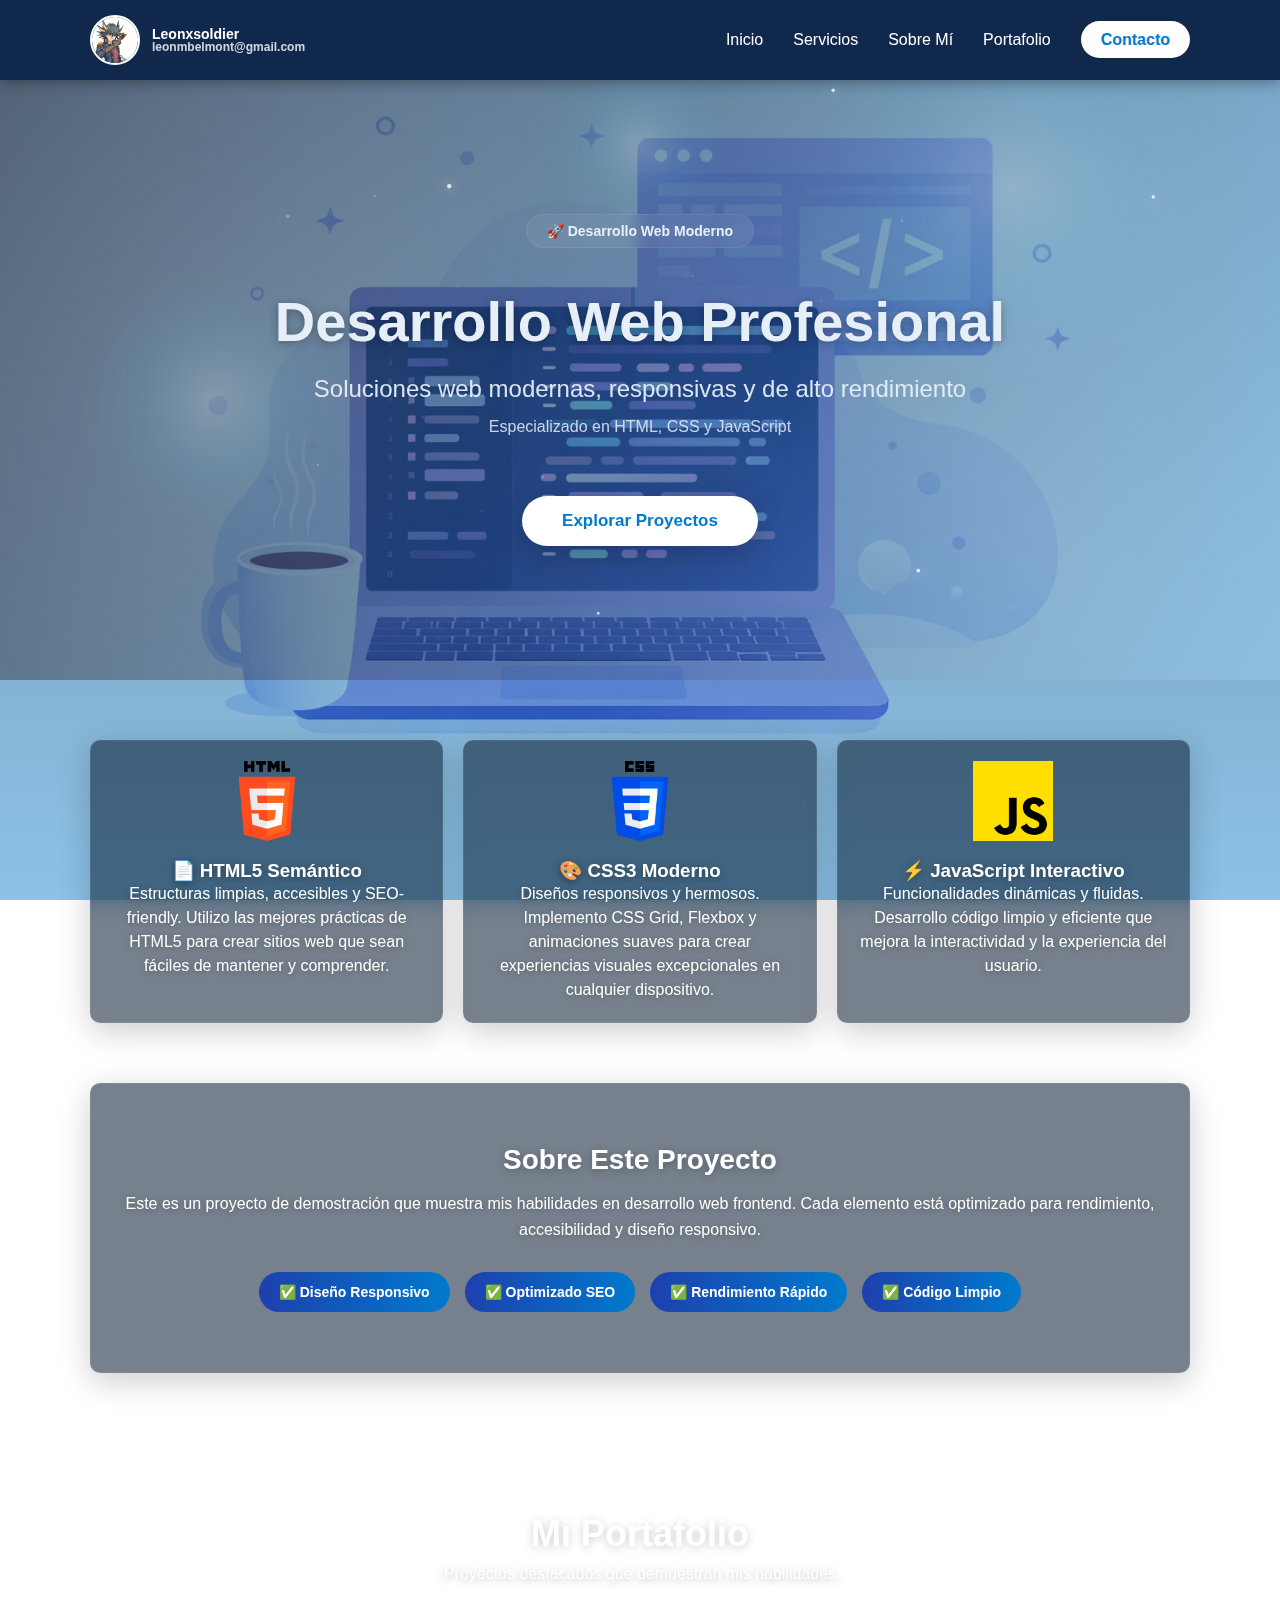
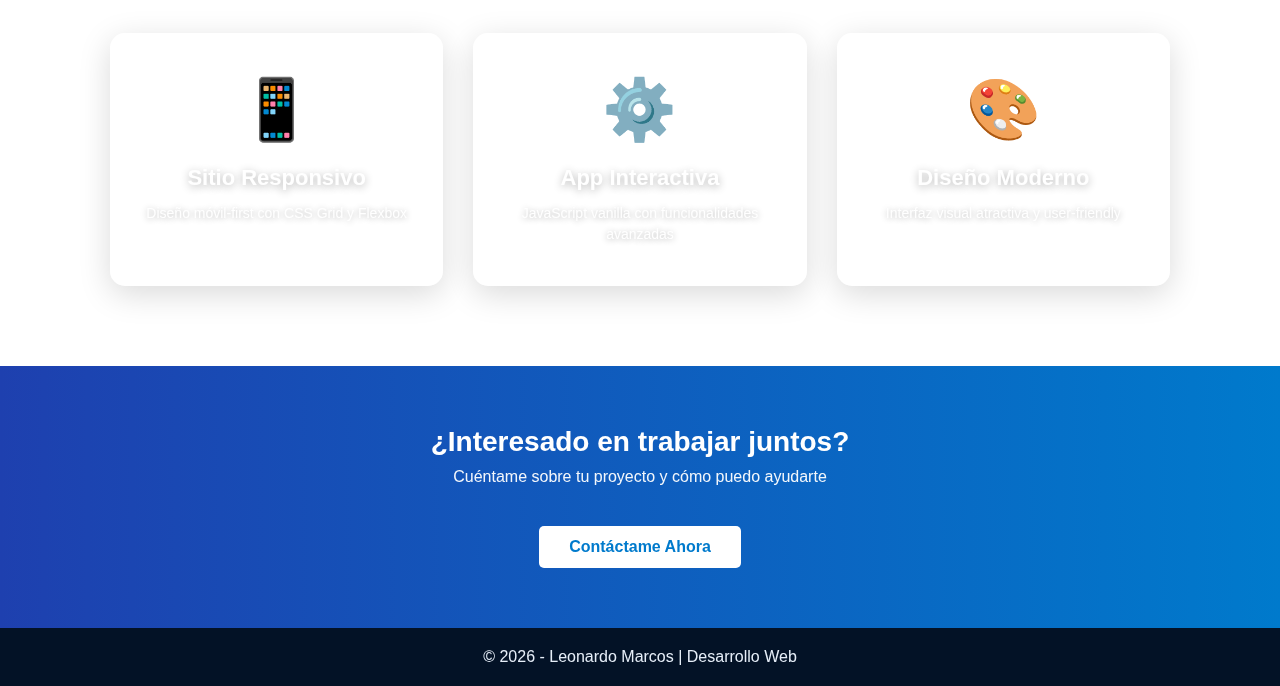
<file: DWP/index.html>
<!DOCTYPE html>
<html lang="es">
<head>
    <meta charset="UTF-8">
    <title>Mi Proyecto Web</title>
    <link rel="stylesheet" href="css/style.css">
</head>
<body>

    <!-- NAVBAR -->
    <nav class="navbar">
        <div class="nav-container">
            <!-- Perfil -->
            <a href="#inicio" class="nav-logo" aria-label="Perfil de Leonxsoldier">
                <img src="images/profile.jpg" alt="Leonxsoldier" class="logo-img">
                <div class="nav-user-info">
                    <div class="nav-user-name">Leonxsoldier</div>
                    <div class="nav-user-email">leonmbelmont@gmail.com</div>
                </div>
            </a>
            <ul class="nav-menu">
                <li><a href="index.html#inicio" class="nav-link">Inicio</a></li>
                <li><a href="index.html#servicios" class="nav-link">Servicios</a></li>
                <li><a href="about.html" class="nav-link">Sobre Mí</a></li>
                <li><a href="projects.html" class="nav-link">Portafolio</a></li>
                <li><a href="index.html#contacto" class="nav-link nav-link-btn">Contacto</a></li>
            </ul>
            <div class="hamburger">
                <span></span>
                <span></span>
                <span></span>
            </div>
        </div>
    </nav>

    <!-- HEADER -->
    <header class="hero" id="inicio">
        <img src="images/stardust.svg" alt="" class="stardust-overlay" aria-hidden="true">
        <div class="container">
            <div class="hero-badge">🚀 Desarrollo Web Moderno</div>
            <h1 class="hero-title">Desarrollo Web Profesional</h1>
            <p class="hero-subtitle">Soluciones web modernas, responsivas y de alto rendimiento</p>
            <p class="hero-description">Especializado en HTML, CSS y JavaScript</p>
            <button id="ctaBtn" class="hero-btn">Explorar Proyectos</button>
        </div>
    </header>

    <!-- SECCIÓN CONTENIDO -->
    <section class="services container" id="servicios">
        <div class="card">
            <img src="images/service1.png" alt="HTML5">
            <h3>📄 HTML5 Semántico</h3>
            <p>Estructuras limpias, accesibles y SEO-friendly. Utilizo las mejores prácticas de HTML5 para crear sitios web que sean fáciles de mantener y comprender.</p>
        </div>

        <div class="card">
            <img src="images/service2.png" alt="CSS3">
            <h3>🎨 CSS3 Moderno</h3>
            <p>Diseños responsivos y hermosos. Implemento CSS Grid, Flexbox y animaciones suaves para crear experiencias visuales excepcionales en cualquier dispositivo.</p>
        </div>

        <div class="card">
            <img src="images/service3.png" alt="JavaScript">
            <h3>⚡ JavaScript Interactivo</h3>
            <p>Funcionalidades dinámicas y fluidas. Desarrollo código limpio y eficiente que mejora la interactividad y la experiencia del usuario.</p>
        </div>
    </section>

    <!-- SECCIÓN SOBRE MÍ -->
    <section class="about container" id="sobre">
        <h2>Sobre Este Proyecto</h2>
        <p>Este es un proyecto de demostración que muestra mis habilidades en desarrollo web frontend. Cada elemento está optimizado para rendimiento, accesibilidad y diseño responsivo.</p>
        <div class="features">
            <div class="feature">✅ Diseño Responsivo</div>
            <div class="feature">✅ Optimizado SEO</div>
            <div class="feature">✅ Rendimiento Rápido</div>
            <div class="feature">✅ Código Limpio</div>
        </div>
    </section>

    <!-- SECCIÓN PORTAFOLIO -->
    <section class="portfolio container" id="portafolio">
        <h2>Mi Portafolio</h2>
        <p>Proyectos destacados que demuestran mis habilidades</p>
        <div class="portfolio-grid">
            <div class="portfolio-item">
                <div class="portfolio-image">📱</div>
                <h3>Sitio Responsivo</h3>
                <p>Diseño móvil-first con CSS Grid y Flexbox</p>
            </div>
            <div class="portfolio-item">
                <div class="portfolio-image">⚙️</div>
                <h3>App Interactiva</h3>
                <p>JavaScript vanilla con funcionalidades avanzadas</p>
            </div>
            <div class="portfolio-item">
                <div class="portfolio-image">🎨</div>
                <h3>Diseño Moderno</h3>
                <p>Interfaz visual atractiva y user-friendly</p>
            </div>
        </div>
    </section>

    <!-- CTA FINAL -->
    <section class="cta" id="contacto">
        <h2>¿Interesado en trabajar juntos?</h2>
        <p>Cuéntame sobre tu proyecto y cómo puedo ayudarte</p>
        <button id="contactBtn">Contáctame Ahora</button>
    </section>

    <!-- FOOTER -->
    <footer>
        <p>© 2026 - Leonardo Marcos | Desarrollo Web</p>
    </footer>

    <script src="js/main.js"></script>
</body>
</html>
</file>
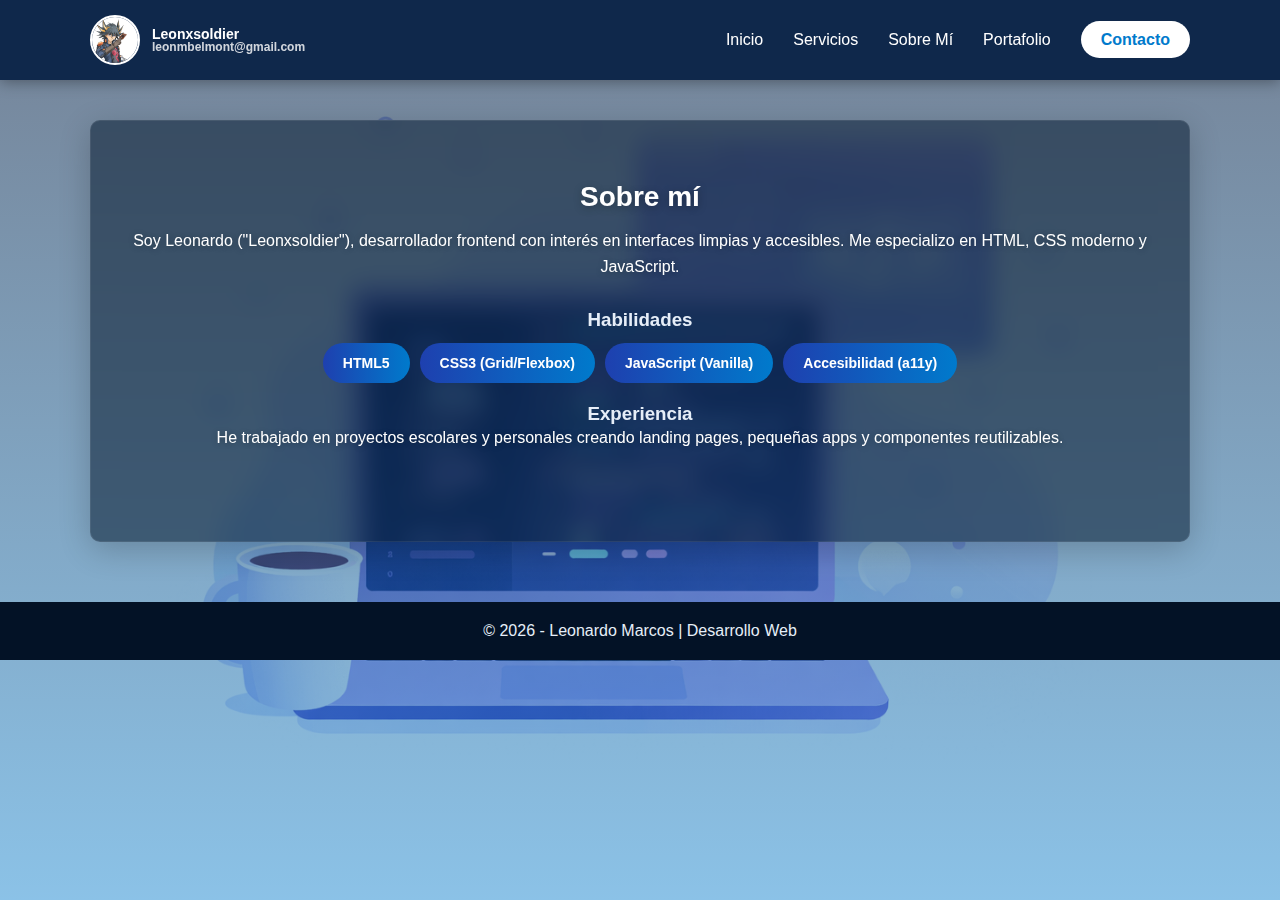
<file: DWP/about.html>
<!DOCTYPE html>
<html lang="es">
<head>
    <meta charset="UTF-8">
    <title>Sobre mí — LM Dev</title>
    <link rel="stylesheet" href="css/style.css">
</head>
<body>

    <!-- NAVBAR -->
    <nav class="navbar">
        <div class="nav-container">
            <a href="index.html" class="nav-logo">
                <img src="images/profile.jpg" alt="Leonxsoldier" class="logo-img">
                <div class="nav-user-info">
                    <div class="nav-user-name">Leonxsoldier</div>
                    <div class="nav-user-email">leonmbelmont@gmail.com</div>
                </div>
            </a>
            <ul class="nav-menu">
                <li><a href="index.html#inicio" class="nav-link">Inicio</a></li>
                <li><a href="index.html#servicios" class="nav-link">Servicios</a></li>
                <li><a href="about.html" class="nav-link">Sobre Mí</a></li>
                <li><a href="projects.html" class="nav-link">Portafolio</a></li>
                <li><a href="index.html#contacto" class="nav-link nav-link-btn">Contacto</a></li>
            </ul>
            <div class="hamburger">
                <span></span>
                <span></span>
                <span></span>
            </div>
        </div>
    </nav>

    <main class="container">
        <section class="about" style="margin-top:40px;">
            <h2>Sobre mí</h2>
            <p>Soy Leonardo ("Leonxsoldier"), desarrollador frontend con interés en interfaces limpias y accesibles. Me especializo en HTML, CSS moderno y JavaScript.</p>

            <h3>Habilidades</h3>
            <ul style="list-style: none; margin-top: 12px; display:flex; gap:10px; flex-wrap:wrap; justify-content:center;">
                <li class="feature">HTML5</li>
                <li class="feature">CSS3 (Grid/Flexbox)</li>
                <li class="feature">JavaScript (Vanilla)</li>
                <li class="feature">Accesibilidad (a11y)</li>
            </ul>

            <h3 style="margin-top:20px;">Experiencia</h3>
            <p>He trabajado en proyectos escolares y personales creando landing pages, pequeñas apps y componentes reutilizables.</p>
        </section>
    </main>

    <footer>
        <p>© 2026 - Leonardo Marcos | Desarrollo Web</p>
    </footer>

    <script src="js/main.js"></script>
</body>
</html>
</file>
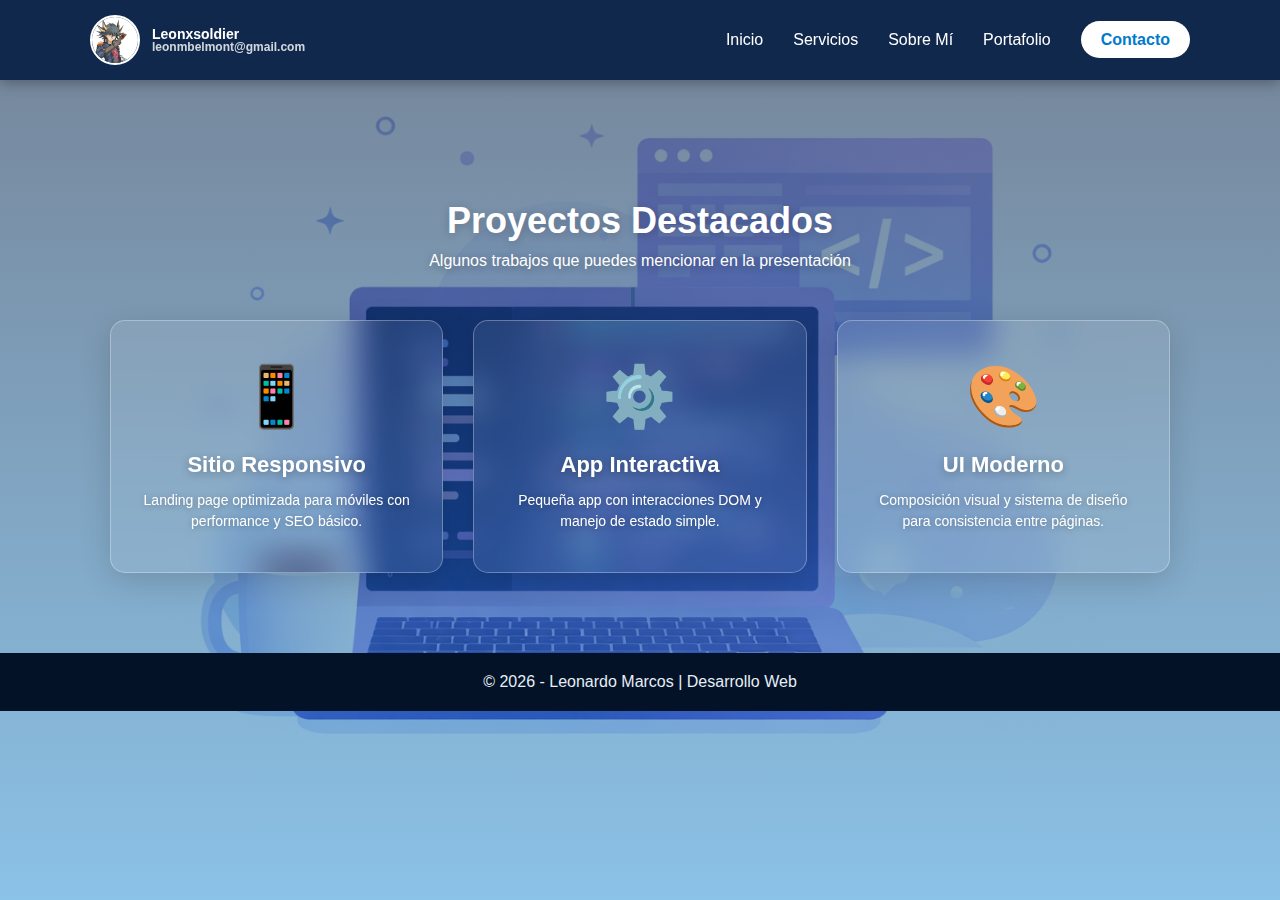
<file: DWP/projects.html>
<!DOCTYPE html>
<html lang="es">
<head>
    <meta charset="UTF-8">
    <title>Portafolio — LM Dev</title>
    <link rel="stylesheet" href="css/style.css">
</head>
<body>

    <!-- NAVBAR -->
    <nav class="navbar">
        <div class="nav-container">
            <a href="index.html" class="nav-logo">
                <img src="images/profile.jpg" alt="Leonxsoldier" class="logo-img">
                <div class="nav-user-info">
                    <div class="nav-user-name">Leonxsoldier</div>
                    <div class="nav-user-email">leonmbelmont@gmail.com</div>
                </div>
            </a>
            <ul class="nav-menu">
                <li><a href="index.html#inicio" class="nav-link">Inicio</a></li>
                <li><a href="index.html#servicios" class="nav-link">Servicios</a></li>
                <li><a href="about.html" class="nav-link">Sobre Mí</a></li>
                <li><a href="projects.html" class="nav-link">Portafolio</a></li>
                <li><a href="index.html#contacto" class="nav-link nav-link-btn">Contacto</a></li>
            </ul>
            <div class="hamburger">
                <span></span>
                <span></span>
                <span></span>
            </div>
        </div>
    </nav>

    <main class="container">
        <section class="portfolio" style="margin-top:40px;">
            <h2>Proyectos Destacados</h2>
            <p>Algunos trabajos que puedes mencionar en la presentación</p>
            <div class="portfolio-grid">
                <div class="portfolio-item">
                    <div class="portfolio-image">📱</div>
                    <h3>Sitio Responsivo</h3>
                    <p>Landing page optimizada para móviles con performance y SEO básico.</p>
                </div>
                <div class="portfolio-item">
                    <div class="portfolio-image">⚙️</div>
                    <h3>App Interactiva</h3>
                    <p>Pequeña app con interacciones DOM y manejo de estado simple.</p>
                </div>
                <div class="portfolio-item">
                    <div class="portfolio-image">🎨</div>
                    <h3>UI Moderno</h3>
                    <p>Composición visual y sistema de diseño para consistencia entre páginas.</p>
                </div>
            </div>
        </section>
    </main>

    <footer>
        <p>© 2026 - Leonardo Marcos | Desarrollo Web</p>
    </footer>

    <script src="js/main.js"></script>
</body>
</html>
</file>
<file: DWP/css/style.css>
* {
    margin: 0;
    padding: 0;
    box-sizing: border-box;
    font-family: Arial, sans-serif;
}

html {
    scroll-behavior: smooth;
}

:root {
    --accent: #007acc; /* VS Code blue */
    --accent-2: #1e40af; /* darker blue */
    --avatar-large-size: 320px; /* ajustar para cambiar tamaño del avatar en modal */
    --nav-bg: rgba(4, 30, 66, 0.9);
    --panel-bg: rgba(6, 25, 48, 0.55);
    --panel-border: rgba(255,255,255,0.08);
    --text-primary: #e6eef8;
    --text-dark: #cfe7ff;
    --footer-bg: #031226;
}

body {
    background: linear-gradient(rgba(4,30,66,0.55), rgba(0,122,204,0.45)), url('../images/hero.png');
    background-size: cover;
    background-position: center;
    background-attachment: fixed;
    color: var(--text-primary);
}

/* CONTENEDOR */
.container {
    width: 90%;
    max-width: 1100px;
    margin: auto;
}

/* NAVBAR */
.navbar {
    background: var(--nav-bg);
    backdrop-filter: blur(8px);
    padding: 15px 0;
    position: sticky;
    top: 0;
    z-index: 999;
    box-shadow: 0 2px 14px rgba(0, 0, 0, 0.35);
}

.nav-container {
    display: flex;
    justify-content: space-between;
    align-items: center;
    width: 90%;
    max-width: 1100px;
    margin: auto;
}

.nav-logo {
    color: white;
    font-size: 24px;
    font-weight: bold;
    text-decoration: none;
    display: flex;
    align-items: center;
    transition: transform 0.3s ease;
}

.nav-logo:hover {
    transform: scale(1.05);
}

.logo-img {
    height: 50px;
    width: 50px;
    border-radius: 50%;
    object-fit: cover;
    border: 2px solid white;
    transition: all 0.3s ease;
}

.logo-img:hover {
    box-shadow: 0 0 15px rgba(255, 255, 255, 0.5);
}

.nav-user-info {
    display: flex;
    flex-direction: column;
    margin-left: 12px;
    text-align: left;
}

.nav-user-name {
    color: white;
    font-weight: 700;
    font-size: 14px;
    line-height: 1;
}

.nav-user-email {
    color: rgba(255,255,255,0.85);
    font-size: 12px;
    opacity: 0.95;
    line-height: 1;
}

/* Ocultar nombre/email en pantallas pequeñas */
@media (max-width: 768px) {
    .nav-user-info {
        display: none;
    }
}

/* AVATAR MODAL */
.avatar-modal {
    position: fixed;
    inset: 0;
    background: rgba(0,0,0,0.6);
    display: flex;
    align-items: center;
    justify-content: center;
    z-index: 1100;
    animation: fadeIn 0.2s ease;
}

.avatar-content {
    background: linear-gradient(90deg, var(--accent-2), var(--accent));
    backdrop-filter: blur(10px);
    padding: 20px;
    border-radius: 12px;
    text-align: center;
    min-width: 280px;
    box-shadow: 0 15px 40px rgba(0,0,0,0.4);
    border: 1px solid rgba(255,255,255,0.12);
}

.avatar-img-large {
    width: var(--avatar-large-size);
    height: var(--avatar-large-size);
    border-radius: 50%;
    object-fit: cover;
    border: 3px solid rgba(255,255,255,0.25);
    margin-bottom: 12px;
}

.avatar-name {
    color: white;
    font-weight: 800;
    margin-bottom: 4px;
}

.avatar-email {
    color: rgba(255,255,255,0.9);
    font-size: 14px;
    margin-bottom: 12px;
}

.avatar-close {
    background: rgba(255,255,255,0.2);
    color: white;
    padding: 8px 14px;
    border-radius: 8px;
    border: 1px solid rgba(255,255,255,0.25);
    cursor: pointer;
}

@media (max-width: 420px) {
    .avatar-img-large { width: 120px; height: 120px; }
}

.nav-menu {
    display: flex;
    list-style: none;
    gap: 30px;
    align-items: center;
}

.nav-link {
    color: white;
    text-decoration: none;
    font-weight: 500;
    transition: all 0.3s ease;
    position: relative;
}

.nav-link::after {
    content: '';
    position: absolute;
    bottom: -5px;
    left: 0;
    width: 0;
    height: 2px;
    background: white;
    transition: width 0.3s ease;
}

.nav-link:hover::after {
    width: 100%;
}

.nav-link-btn {
    background: white;
    color: var(--accent);
    padding: 10px 20px;
    border-radius: 25px;
    font-weight: bold;
    transition: all 0.3s ease;
}

.nav-link-btn:hover {
    transform: translateY(-2px);
    box-shadow: 0 5px 15px rgba(0, 0, 0, 0.2);
}

.hamburger {
    display: none;
    flex-direction: column;
    cursor: pointer;
}

.hamburger span {
    width: 25px;
    height: 3px;
    background: white;
    margin: 5px 0;
    border-radius: 2px;
    transition: all 0.3s ease;
}

/* RESPONSIVE NAVBAR */
@media (max-width: 768px) {
    .nav-menu {
        position: absolute;
        left: -100%;
        top: 70px;
        flex-direction: column;
        background: var(--nav-bg);
        width: 100%;
        text-align: center;
        transition: 0.3s;
        padding: 20px 0;
        gap: 0;
    }

    .nav-menu.active {
        left: 0;
    }

    .hamburger {
        display: flex;
    }

    .hamburger.active span:nth-child(1) {
        transform: rotate(-45deg) translate(-5px, 6px);
    }

    .hamburger.active span:nth-child(2) {
        opacity: 0;
    }

    .hamburger.active span:nth-child(3) {
        transform: rotate(45deg) translate(-5px, -6px);
    }

    .nav-link {
        display: block;
        padding: 10px 0;
    }
}

/* HERO */
.hero {
    background: linear-gradient(120deg, rgba(2,24,54,0.7), rgba(0,122,204,0.45)), url('../images/hero.png');
    background-size: cover;
    background-position: center;
    background-attachment: fixed;
    color: var(--text-primary);
    padding: 120px 20px;
    text-align: center;
    min-height: 600px;
    display: flex;
    align-items: center;
    justify-content: center;
    position: relative;
    overflow: hidden;
}

/* Stardust overlay (animated SVG) */
.stardust-overlay {
    position: absolute;
    inset: 0;
    width: 100%;
    height: 100%;
    object-fit: cover;
    pointer-events: none;
    z-index: 0; /* behind the .container (which has z-index:1) */
    opacity: 0.9;
    mix-blend-mode: screen;
}

.hero::before {
    content: '';
    position: absolute;
    top: 0;
    left: 0;
    right: 0;
    bottom: 0;
    background: radial-gradient(circle at 20% 50%, rgba(255,255,255,0.1) 0%, transparent 50%),
                radial-gradient(circle at 80% 80%, rgba(255,255,255,0.1) 0%, transparent 50%);
    pointer-events: none;
}

.hero .container {
    position: relative;
    z-index: 1;
}

.hero-badge {
    display: inline-block;
    background: rgba(255, 255, 255, 0.06);
    backdrop-filter: blur(8px);
    color: var(--text-primary);
    padding: 8px 20px;
    border-radius: 25px;
    font-size: 14px;
    font-weight: bold;
    margin-bottom: 20px;
    border: 1px solid rgba(255, 255, 255, 0.08);
    animation: slideDown 0.8s ease;
}

.hero-title {
    font-size: 56px;
    margin: 20px 0;
    font-weight: 900;
    line-height: 1.2;
    animation: fadeInUp 1s ease 0.2s both;
    text-shadow: 0 2px 10px rgba(0, 0, 0, 0.3);
}

.hero-subtitle {
    font-size: 24px;
    margin: 15px 0;
    font-weight: 300;
    animation: fadeInUp 1s ease 0.4s both;
    opacity: 0.95;
}

.hero-description {
    font-size: 16px;
    margin: 10px 0 30px 0;
    animation: fadeInUp 1s ease 0.6s both;
    opacity: 0.85;
}

@keyframes slideDown {
    from {
        opacity: 0;
        transform: translateY(-20px);
    }
    to {
        opacity: 1;
        transform: translateY(0);
    }
}

@keyframes fadeInUp {
    from {
        opacity: 0;
        transform: translateY(30px);
    }
    to {
        opacity: 1;
        transform: translateY(0);
    }
}

.hero-btn {
    margin-top: 30px;
    padding: 15px 40px;
    border: none;
    background: white;
    color: var(--accent);
    font-size: 17px;
    cursor: pointer;
    border-radius: 50px;
    transition: all 0.3s ease;
    font-weight: bold;
    box-shadow: 0 10px 30px rgba(0, 0, 0, 0.2);
    animation: fadeInUp 1s ease 0.8s both;
    position: relative;
    overflow: hidden;
}

.hero-btn::before {
    content: '';
    position: absolute;
    top: 0;
    left: -100%;
    width: 100%;
    height: 100%;
    background: rgba(0,122,204,0.12);
    transition: left 0.3s ease;
}

.hero-btn:hover {
    transform: translateY(-3px);
    box-shadow: 0 15px 40px rgba(0, 0, 0, 0.3);
}

.hero-btn:hover::before {
    left: 100%;
}

/* SERVICIOS */
.services {
    display: flex;
    gap: 20px;
    margin: 60px auto;
    flex-wrap: wrap;
}

.card {
    background: var(--panel-bg);
    backdrop-filter: blur(12px);
    padding: 20px;
    text-align: center;
    border-radius: 10px;
    flex: 1;
    transition: transform 0.3s;
    border: 1px solid var(--panel-border);
    box-shadow: 0 8px 32px rgba(0, 0, 0, 0.2);
}

.card img {
    width: 80px;
    margin-bottom: 15px;
}

.card h3 {
    color: white;
    text-shadow: 0 2px 8px rgba(0, 0, 0, 0.4);
    font-weight: 700;
}

.card p {
    color: white;
    text-shadow: 0 1px 6px rgba(0, 0, 0, 0.3);
    line-height: 1.5;
}

.card:hover {
    transform: translateY(-10px);
    box-shadow: 0 10px 20px rgba(0, 0, 0, 0.1);
}

/* SECCIÓN SOBRE MÍ */
.about {
    background: var(--panel-bg);
    backdrop-filter: blur(12px);
    padding: 60px 20px;
    text-align: center;
    border-radius: 10px;
    margin: 60px auto;
    border: 1px solid var(--panel-border);
    box-shadow: 0 8px 32px rgba(0, 0, 0, 0.2);
}

.about h2 {
    font-size: 28px;
    margin-bottom: 15px;
    color: white;
    text-shadow: 0 2px 8px rgba(0, 0, 0, 0.3);
}

.about p {
    font-size: 16px;
    color: white;
    text-shadow: 0 1px 6px rgba(0, 0, 0, 0.3);
    margin-bottom: 30px;
    line-height: 1.6;
}

.features {
    display: flex;
    flex-wrap: wrap;
    gap: 15px;
    justify-content: center;
}

.feature {
    background: linear-gradient(90deg, var(--accent-2), var(--accent));
    color: white;
    padding: 12px 20px;
    border-radius: 25px;
    font-weight: bold;
    font-size: 14px;
}

/* CTA */
.cta {
    background: linear-gradient(90deg, var(--accent-2), var(--accent));
    color: white;
    text-align: center;
    padding: 60px 20px;
}

.cta h2 {
    font-size: 28px;
    margin-bottom: 10px;
}

.cta p {
    font-size: 16px;
    margin-bottom: 25px;
    opacity: 0.95;
}

.cta button {
    margin-top: 15px;
    padding: 12px 30px;
    background: white;
    color: var(--accent);
    border: none;
    border-radius: 5px;
    cursor: pointer;
    font-weight: bold;
    font-size: 16px;
    transition: all 0.3s ease;
}

.cta button:hover {
    transform: scale(1.08);
    box-shadow: 0 8px 16px rgba(0, 0, 0, 0.3);
}

/* FOOTER */
footer {
    text-align: center;
    padding: 20px;
    background: var(--footer-bg);
    color: var(--text-primary);
}

/* CONTACT MODAL */
.contact-modal {
    position: fixed;
    top: 0;
    left: 0;
    width: 100%;
    height: 100%;
    background: rgba(0, 0, 0, 0.5);
    display: flex;
    justify-content: center;
    align-items: center;
    z-index: 1000;
    animation: fadeIn 0.3s ease;
}

@keyframes fadeIn {
    from {
        opacity: 0;
    }
    to {
        opacity: 1;
    }
}

.modal-content {
    background: linear-gradient(90deg, var(--accent-2), var(--accent));
    backdrop-filter: blur(10px);
    padding: 30px;
    border-radius: 15px;
    text-align: center;
    box-shadow: 0 10px 40px rgba(0, 0, 0, 0.35);
    min-width: 300px;
    animation: slideUp 0.3s ease;
    border: 1px solid rgba(255, 255, 255, 0.12);
}

@keyframes slideUp {
    from {
        transform: translateY(50px);
        opacity: 0;
    }
    to {
        transform: translateY(0);
        opacity: 1;
    }
}

.modal-content h3 {
    margin-bottom: 25px;
    color: white;
    font-size: 20px;
    font-weight: bold;
}

.modal-btn {
    display: block;
    width: 100%;
    padding: 12px 20px;
    margin: 10px 0;
    border: none;
    border-radius: 8px;
    cursor: pointer;
    font-size: 16px;
    font-weight: bold;
    transition: all 0.3s ease;
}

.gmail-btn {
    background: #EA4335;
    color: white;
}

.gmail-btn:hover {
    background: #d33d2b;
    transform: translateX(5px);
}

.outlook-btn {
    background: #0078D4;
    color: white;
}

.outlook-btn:hover {
    background: #005a9e;
    transform: translateX(5px);
}

.mailto-btn {
    background: var(--accent);
    color: white;
}

.mailto-btn:hover {
    background: var(--accent-2);
    transform: translateX(5px);
}

.close-btn {
    background: rgba(255, 255, 255, 0.2);
    color: white;
    margin-top: 20px;
    border: 1px solid rgba(255, 255, 255, 0.3);
}

.close-btn:hover {
    background: rgba(255, 255, 255, 0.3);
}

/* PORTAFOLIO */
.portfolio {
    padding: 80px 20px;
    text-align: center;
}

.portfolio h2 {
    font-size: 36px;
    color: white;
    margin-bottom: 10px;
    text-shadow: 0 2px 10px rgba(0, 0, 0, 0.2);
}

.portfolio > p {
    font-size: 16px;
    color: white;
    margin-bottom: 50px;
    text-shadow: 0 2px 8px rgba(0, 0, 0, 0.3);
}

.portfolio-grid {
    display: grid;
    grid-template-columns: repeat(auto-fit, minmax(300px, 1fr));
    gap: 30px;
    margin-top: 40px;
}

.portfolio-item {
    background: rgba(255, 255, 255, 0.08);
    backdrop-filter: blur(15px);
    padding: 40px 30px;
    border-radius: 15px;
    border: 1px solid rgba(255, 255, 255, 0.3);
    transition: all 0.3s ease;
    color: white;
    box-shadow: 0 8px 32px rgba(0, 0, 0, 0.15);
}

.portfolio-item:hover {
    transform: translateY(-10px);
    background: rgba(255, 255, 255, 0.15);
    box-shadow: 0 15px 40px rgba(0, 0, 0, 0.2);
}

.portfolio-image {
    font-size: 60px;
    margin-bottom: 20px;
}

.portfolio-item h3 {
    font-size: 22px;
    margin-bottom: 12px;
    color: white;
    text-shadow: 0 2px 8px rgba(0, 0, 0, 0.3);
    font-weight: 700;
}

.portfolio-item p {
    font-size: 14px;
    color: white;
    text-shadow: 0 1px 6px rgba(0, 0, 0, 0.3);
    line-height: 1.5;
}
</file>
